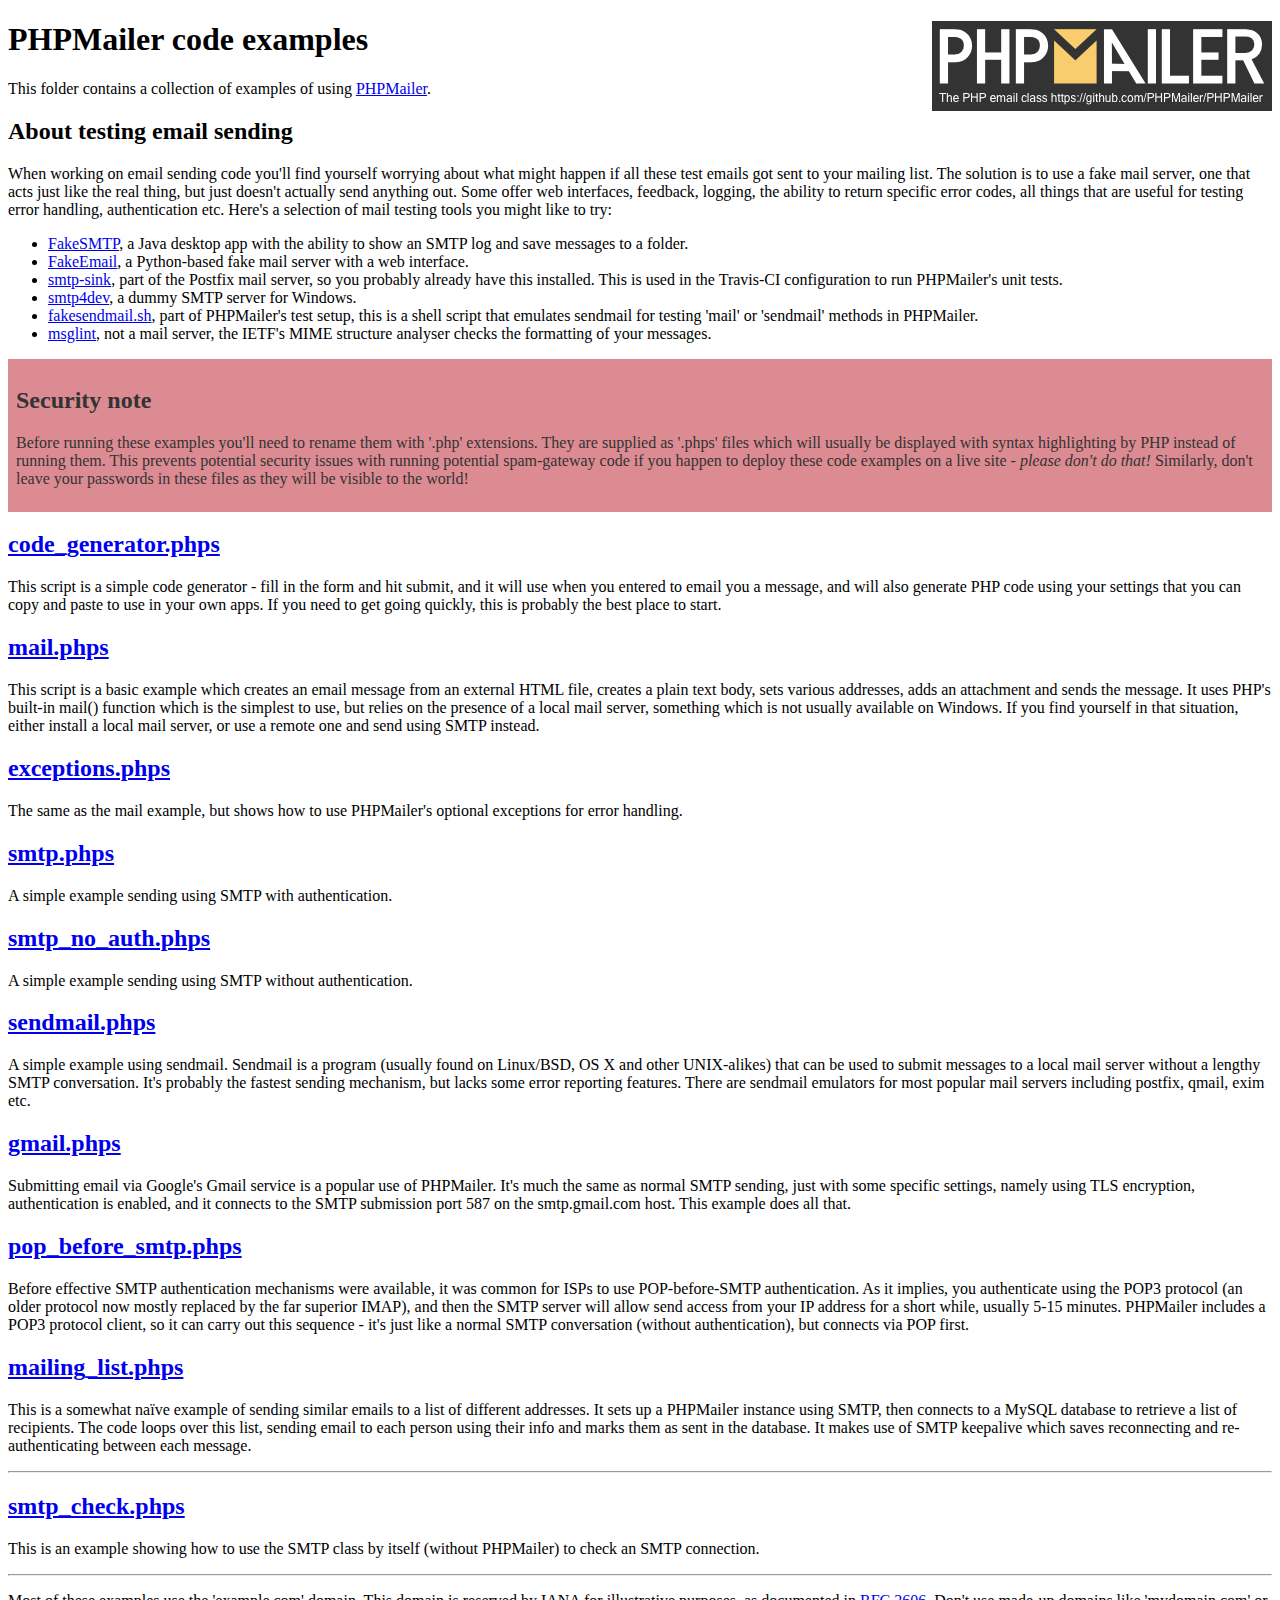
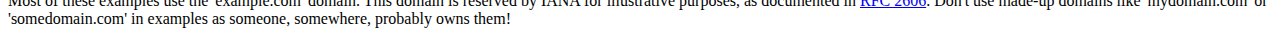
<file: vendor/phpmailer/phpmailer/examples/index.html>
<!DOCTYPE html>
<html>
<head>
	<meta charset="UTF-8">
	<title>PHPMailer Examples</title>
</head>
<body>
<h1>PHPMailer code examples<a href="https://github.com/PHPMailer/PHPMailer"><img src="images/phpmailer.png" style="float:right; border:0;" alt="PHPMailer logo"></a></h1>
<p>This folder contains a collection of examples of using <a href="https://github.com/PHPMailer/PHPMailer">PHPMailer</a>.</p>
<h2>About testing email sending</h2>
<p>When working on email sending code you'll find yourself worrying about what might happen if all these test emails got sent to your mailing list. The solution is to use a fake mail server, one that acts just like the real thing, but just doesn't actually send anything out. Some offer web interfaces, feedback, logging, the ability to return specific error codes, all things that are useful for testing error handling, authentication etc. Here's a selection of mail testing tools you might like to try:</p>
<ul>
  <li><a href="https://github.com/Nilhcem/FakeSMTP">FakeSMTP</a>, a Java desktop app with the ability to show an SMTP log and save messages to a folder. </li>
  <li><a href="https://github.com/isotoma/FakeEmail">FakeEmail</a>, a Python-based fake mail server with a web interface.</li>
  <li><a href="http://www.postfix.org/smtp-sink.1.html">smtp-sink</a>, part of the Postfix mail server, so you probably already have this installed. This is used in the Travis-CI configuration to run PHPMailer's unit tests.</li>
  <li><a href="http://smtp4dev.codeplex.com">smtp4dev</a>, a dummy SMTP server for Windows.</li>
  <li><a href="https://github.com/PHPMailer/PHPMailer/blob/master/test/fakesendmail.sh">fakesendmail.sh</a>, part of PHPMailer's test setup, this is a shell script that emulates sendmail for testing 'mail' or 'sendmail' methods in PHPMailer.</li>
  <li><a href="http://tools.ietf.org/tools/msglint/">msglint</a>, not a mail server, the IETF's MIME structure analyser checks the formatting of your messages.</li>
</ul>
<div style="padding: 8px; color: #333333; background-color: #dc8b92">
<h2>Security note</h2>
<p>Before running these examples you'll need to rename them with '.php' extensions. They are supplied as '.phps' files which will usually be displayed with syntax highlighting by PHP instead of running them. This prevents potential security issues with running potential spam-gateway code if you happen to deploy these code examples on a live site - <em>please don't do that!</em> Similarly, don't leave your passwords in these files as they will be visible to the world!</p>
</div>
<h2><a href="code_generator.phps">code_generator.phps</a></h2>
<p>This script is a simple code generator - fill in the form and hit submit, and it will use when you entered to email you a message, and will also generate PHP code using your settings that you can copy and paste to use in your own apps. If you need to get going quickly, this is probably the best place to start.</p>
<h2><a href="mail.phps">mail.phps</a></h2>
<p>This script is a basic example which creates an email message from an external HTML file, creates a plain text body, sets various addresses, adds an attachment and sends the message. It uses PHP's built-in mail() function which is the simplest to use, but relies on the presence of a local mail server, something which is not usually available on Windows. If you find yourself in that situation, either install a local mail server, or use a remote one and send using SMTP instead.</p>
<h2><a href="exceptions.phps">exceptions.phps</a></h2>
<p>The same as the mail example, but shows how to use PHPMailer's optional exceptions for error handling.</p>
<h2><a href="smtp.phps">smtp.phps</a></h2>
<p>A simple example sending using SMTP with authentication.</p>
<h2><a href="smtp_no_auth.phps">smtp_no_auth.phps</a></h2>
<p>A simple example sending using SMTP without authentication.</p>
<h2><a href="sendmail.phps">sendmail.phps</a></h2>
<p>A simple example using sendmail. Sendmail is a program (usually found on Linux/BSD, OS X and other UNIX-alikes) that can be used to submit messages to a local mail server without a lengthy SMTP conversation. It's probably the fastest sending mechanism, but lacks some error reporting features. There are sendmail emulators for most popular mail servers including postfix, qmail, exim etc.</p>
<h2><a href="gmail.phps">gmail.phps</a></h2>
<p>Submitting email via Google's Gmail service is a popular use of PHPMailer. It's much the same as normal SMTP sending, just with some specific settings, namely using TLS encryption, authentication is enabled, and it connects to the SMTP submission port 587 on the smtp.gmail.com host. This example does all that.</p>
<h2><a href="pop_before_smtp.phps">pop_before_smtp.phps</a></h2>
<p>Before effective SMTP authentication mechanisms were available, it was common for ISPs to use POP-before-SMTP authentication. As it implies, you authenticate using the POP3 protocol (an older protocol now mostly replaced by the far superior IMAP), and then the SMTP server will allow send access from your IP address for a short while, usually 5-15 minutes. PHPMailer includes a POP3 protocol client, so it can carry out this sequence - it's just like a normal SMTP conversation (without authentication), but connects via POP first.</p>
<h2><a href="mailing_list.phps">mailing_list.phps</a></h2>
<p>This is a somewhat naïve example of sending similar emails to a list of different addresses. It sets up a PHPMailer instance using SMTP, then connects to a MySQL database to retrieve a list of recipients. The code loops over this list, sending email to each person using their info and marks them as sent in the database. It makes use of SMTP keepalive which saves reconnecting and re-authenticating between each message.</p>
<hr>
<h2><a href="smtp_check.phps">smtp_check.phps</a></h2>
<p>This is an example showing how to use the SMTP class by itself (without PHPMailer) to check an SMTP connection.</p>
<hr>
<p>Most of these examples use the 'example.com' domain. This domain is reserved by IANA for illustrative purposes, as documented in <a href="http://tools.ietf.org/html/rfc2606">RFC 2606</a>. Don't use made-up domains like 'mydomain.com' or 'somedomain.com' in examples as someone, somewhere, probably owns them!</p>
</body>
</html>
</file>
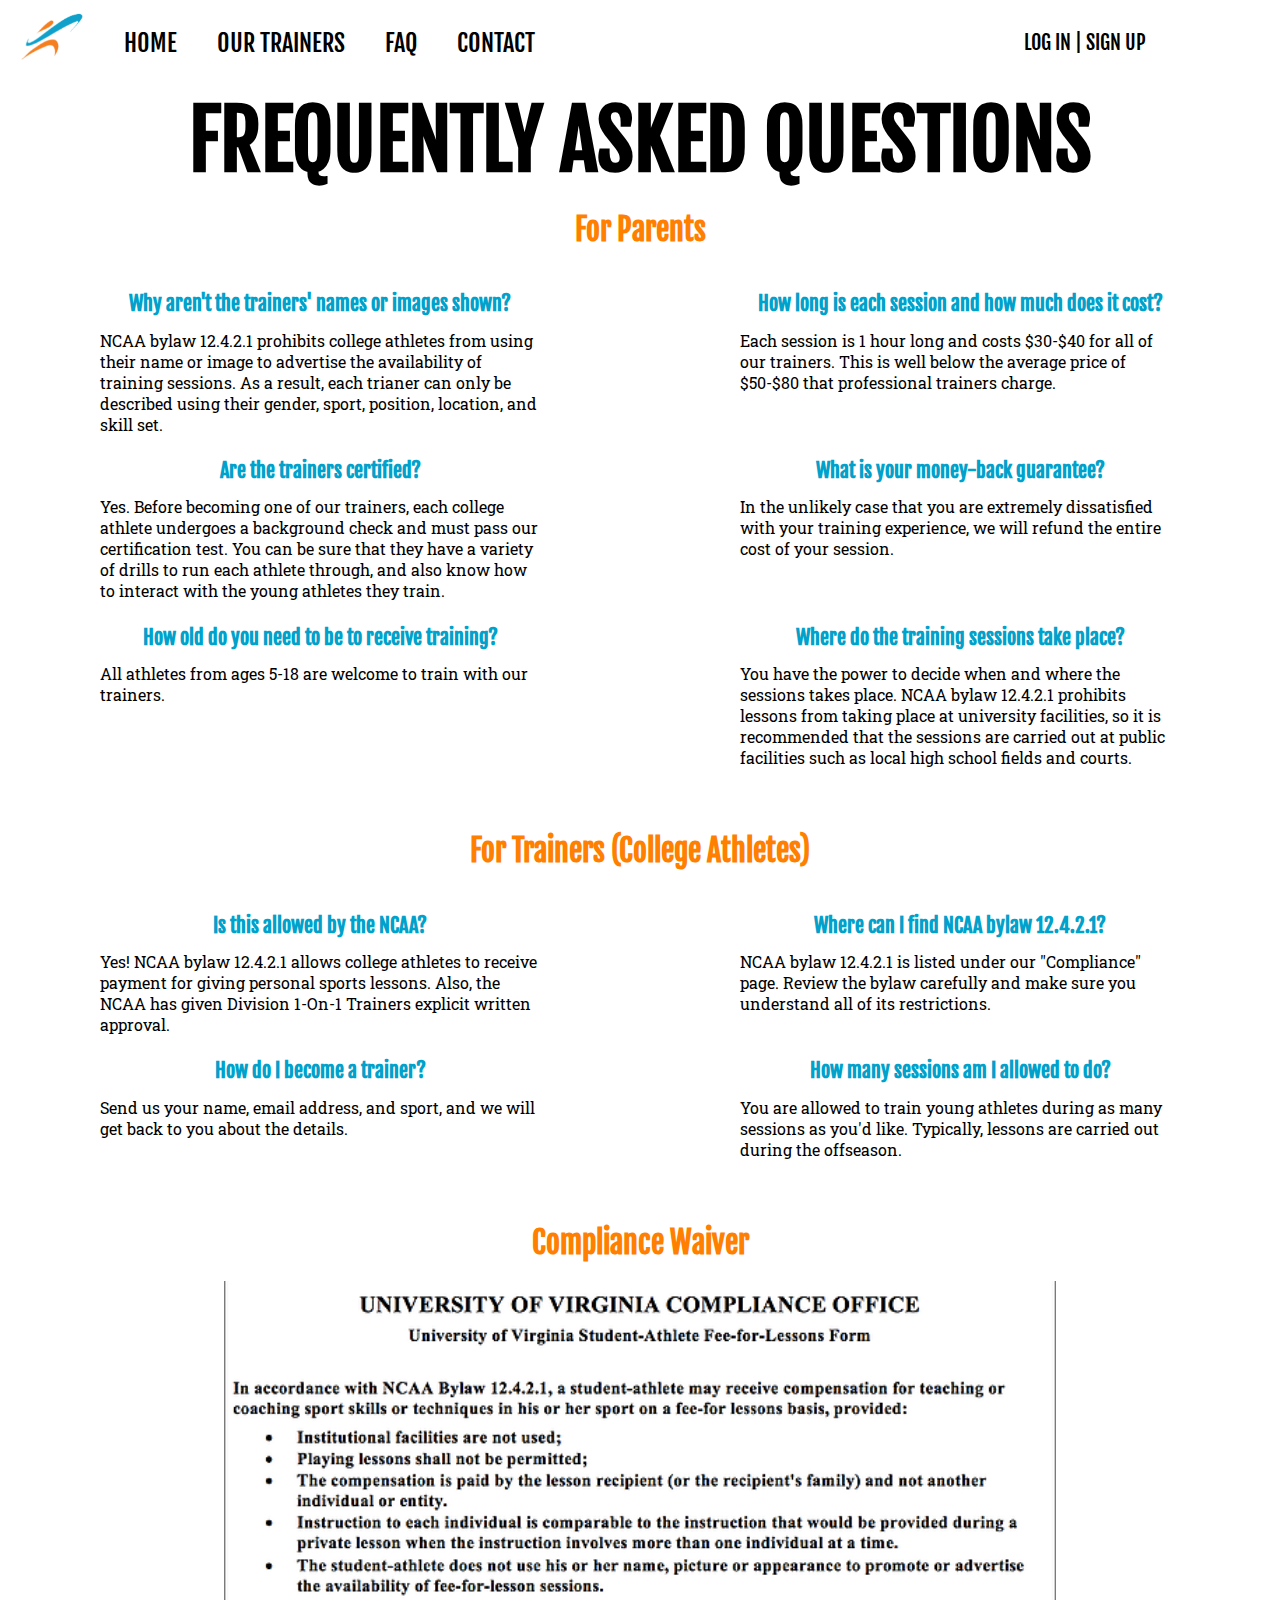
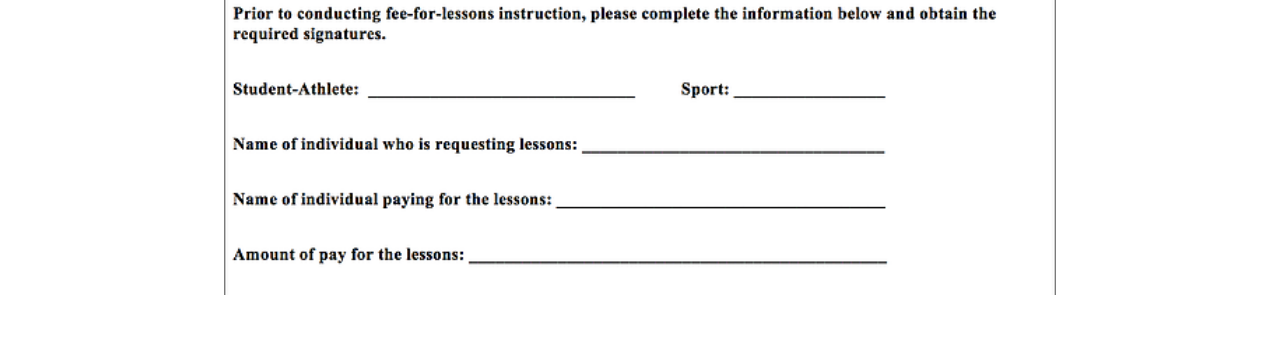
<file: faq.html>
<!DOCTYPE html>
<html> 
<head> 
	<meta charset="UTF-8" /> 
	<meta name="viewport" content="width=device-width, initial-scale=1.0">
	<title>Division 1-On-1 | FAQ</title>
	<link rel="stylesheet" href="fstyles.css" type="text/css" />
	<link rel="icon" type="image/png" href="divisionlogo.png">
	<script src="https://ajax.googleapis.com/ajax/libs/jquery/3.1.0/jquery.min.js"></script>
	<script src="main.js"></script>
</head>
<style>
	@import url('https://fonts.googleapis.com/css?family=Fjalla+One');
</style>
<style>
	@import url('https://fonts.googleapis.com/css?family=Roboto+Slab');
</style>
<body>
	<div class="container">
		<a href="index.html"><img class="logo" src="divisionlogo.png"/></a>
	</div>
	<div class="nav-bar">
		<div class="nav">
			<ul>
				<li><a href="index.html">HOME
				</a></li><li><a href="trainers.html">OUR TRAINERS
				</a></li><li><a href="faq.html">FAQ
				</a></li><li><a href="index.html#contact">CONTACT
				</a></li>
			</ul>
		</div><div class="log">
			LOG IN | SIGN UP
		</div>
	</div>

	<h1 class="title">FREQUENTLY ASKED QUESTIONS</h1>

	<div class="row">
		<h1>For Parents</h1>
		<div class="q2">
			<h1>Why aren't the trainers' names or images shown?</h1>
			<p>NCAA bylaw 12.4.2.1 prohibits college athletes from using their name or image to advertise the availability of training sessions. As a result, each trianer can only be described using their gender, sport, position, location, and skill set.</p>
		</div><div class="q2">
			<h1>How long is each session and how much does it cost?</h1>
			<p>Each session is 1 hour long and costs $30-$40 for all of our trainers. This is well below the average price of $50-$80 that professional trainers charge.</p>
		</div>
		<div class="q2">
			<h1>Are the trainers certified?</h1>
			<p>Yes. Before becoming one of our trainers, each college athlete undergoes a background check and must pass our certification test. You can be sure that they have a variety of drills to run each athlete through, and also know how to interact with the young athletes they train.</p>
		</div><div class="q2">
			<h1>What is your money-back guarantee?</h1>
			<p>In the unlikely case that you are extremely dissatisfied with your training experience, we will refund the entire cost of your session.</p>
		</div>
		<div class="q2">
			<h1>How old do you need to be to receive training?</h1>
			<p>All athletes from ages 5-18 are welcome to train with our trainers.</p>
		</div><div class="q2">
			<h1>Where do the training sessions take place?</h1>
			<p>You have the power to decide when and where the sessions takes place. NCAA bylaw 12.4.2.1 prohibits lessons from taking place at university facilities, so it is recommended that the sessions are carried out at public facilities such as local high school fields and courts.</p>
		</div>
	</div>
	<div class="row">
		<h1>For Trainers (College Athletes)</h1>
		<div class="q2">
			<h1>Is this allowed by the NCAA?</h1>
			<p>Yes! NCAA bylaw 12.4.2.1 allows college athletes to receive payment for giving personal sports lessons. Also, the NCAA has given Division 1-On-1 Trainers explicit written approval.</p>
		</div><div class="q2">
			<h1>Where can I find NCAA bylaw 12.4.2.1?</h1>
			<p>NCAA bylaw 12.4.2.1 is listed under our "Compliance" page. Review the bylaw carefully and make sure you understand all of its restrictions.</p>
		</div>
		<div class="q2">
			<h1>How do I become a trainer?</h1>
			<p>Send us your name, email address, and sport, and we will get back to you about the details.</p> 
		</div><div class="q2">
			<h1>How many sessions am I allowed to do?</h1>
			<p>You are allowed to train young athletes during as many sessions as you'd like. Typically, lessons are carried out during the offseason.</p>
		</div>
	</div>
	<div class="row">
		<h1>Compliance Waiver</h1>
		<img class="waiver" src="waiver.png"/>
	</div>
</body>
</html>
</file>
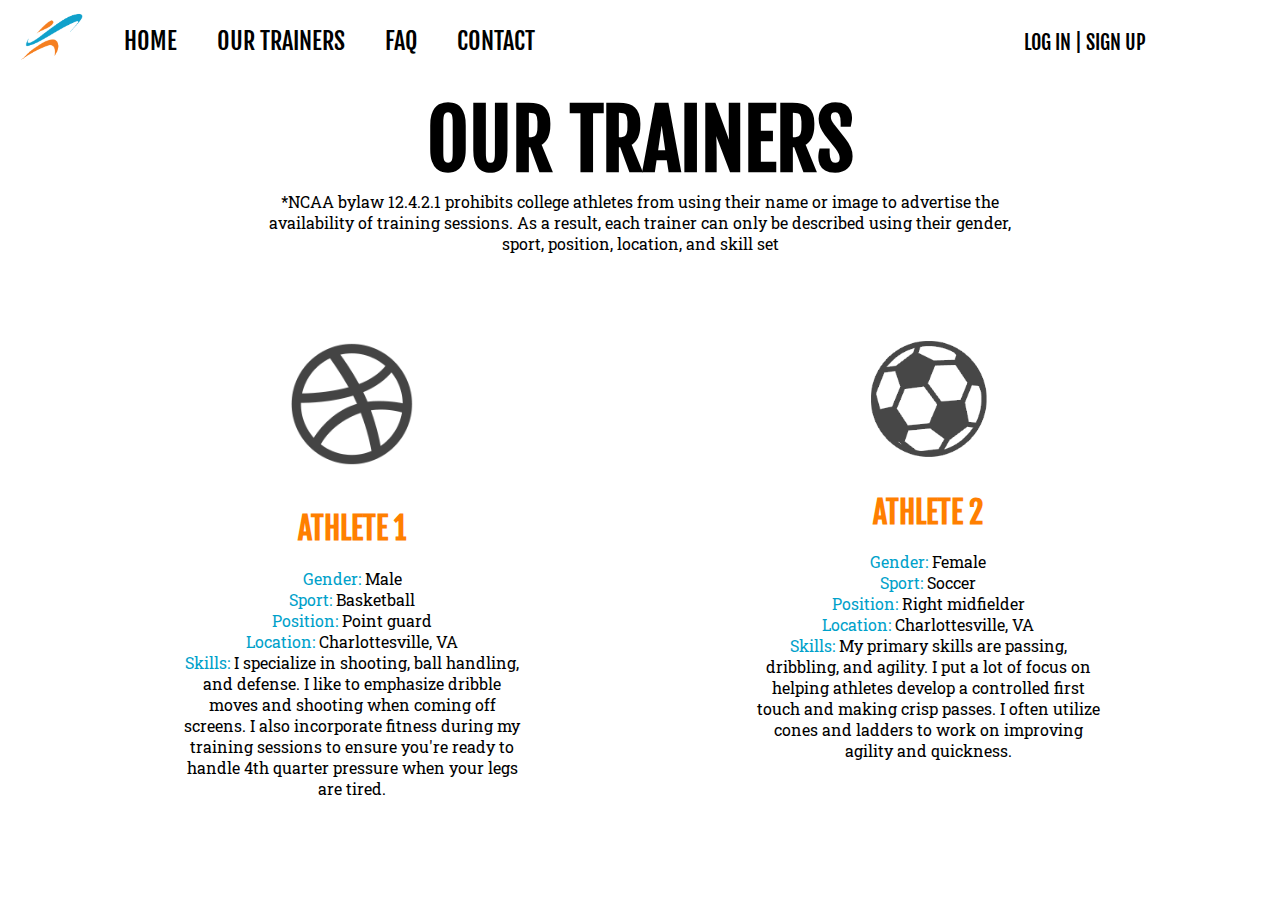
<file: trainers.html>
<!DOCTYPE html>
<html> 
<head> 
	<meta charset="UTF-8" /> 
	<meta name="viewport" content="width=device-width, initial-scale=1.0">
	<title>Division 1-On-1 | Our Trainers</title>
	<link rel="stylesheet" href="tstyles.css" type="text/css" />
	<link rel="icon" type="image/png" href="divisionlogo.png">
	<script src="https://ajax.googleapis.com/ajax/libs/jquery/3.1.0/jquery.min.js"></script>
	<script src="main.js"></script>
</head>
<style>
	@import url('https://fonts.googleapis.com/css?family=Fjalla+One');
</style>
<style>
	@import url('https://fonts.googleapis.com/css?family=Roboto+Slab');
</style>
<body>
	<div class="container">
		<a href="index.html"><img class="logo" src="divisionlogo.png"/></a>
	</div>
	<div class="nav-bar">
		<div class="nav">
			<ul>
				<li><a href="index.html">HOME
				</a></li><li><a href="trainers.html">OUR TRAINERS
				</a></li><li><a href="faq.html">FAQ
				</a></li><li><a href="index.html#contact">CONTACT
				</a></li>
			</ul>
		</div><div class="log">
			LOG IN | SIGN UP
		</div>
	</div>

	<h1 class="title">OUR TRAINERS</h1>
	<p>*NCAA bylaw 12.4.2.1 prohibits college athletes from using their name or image to advertise the availability of training sessions. As a result, each trainer can only be described using their gender, sport, position, location, and skill set</p>

	<div class="row">
		<div class="profile">
			<img class="sport1" src="basketballicon.png"/>
			<h1>ATHLETE 1</h1>
			<p><span class="color-text">Gender:</span> Male<br>
				<span class="color-text">Sport:</span> Basketball<br>
				<span class="color-text">Position:</span> Point guard<br>
				<span class="color-text">Location:</span> Charlottesville, VA<br>
				<span class="color-text">Skills:</span> I specialize in shooting, ball handling, and defense. I like to emphasize dribble moves and shooting when coming off screens. I also incorporate fitness during my training sessions to ensure you're ready to handle 4th quarter pressure when your legs are tired.</p>
		</div><div class="profile">
			<img class="sport2" src="soccericon.png"/>
			<h1>ATHLETE 2</h1>
			<p><span class="color-text">Gender:</span> Female<br>
				<span class="color-text">Sport:</span> Soccer<br>
				<span class="color-text">Position:</span> Right midfielder<br>
				<span class="color-text">Location:</span> Charlottesville, VA<br>
				<span class="color-text">Skills:</span> My primary skills are passing, dribbling, and agility. I put a lot of focus on helping athletes develop a controlled first touch and making crisp passes. I often utilize cones and ladders to work on improving agility and quickness.</p>
		</div>
	</div>
</body>
</html>
</file>
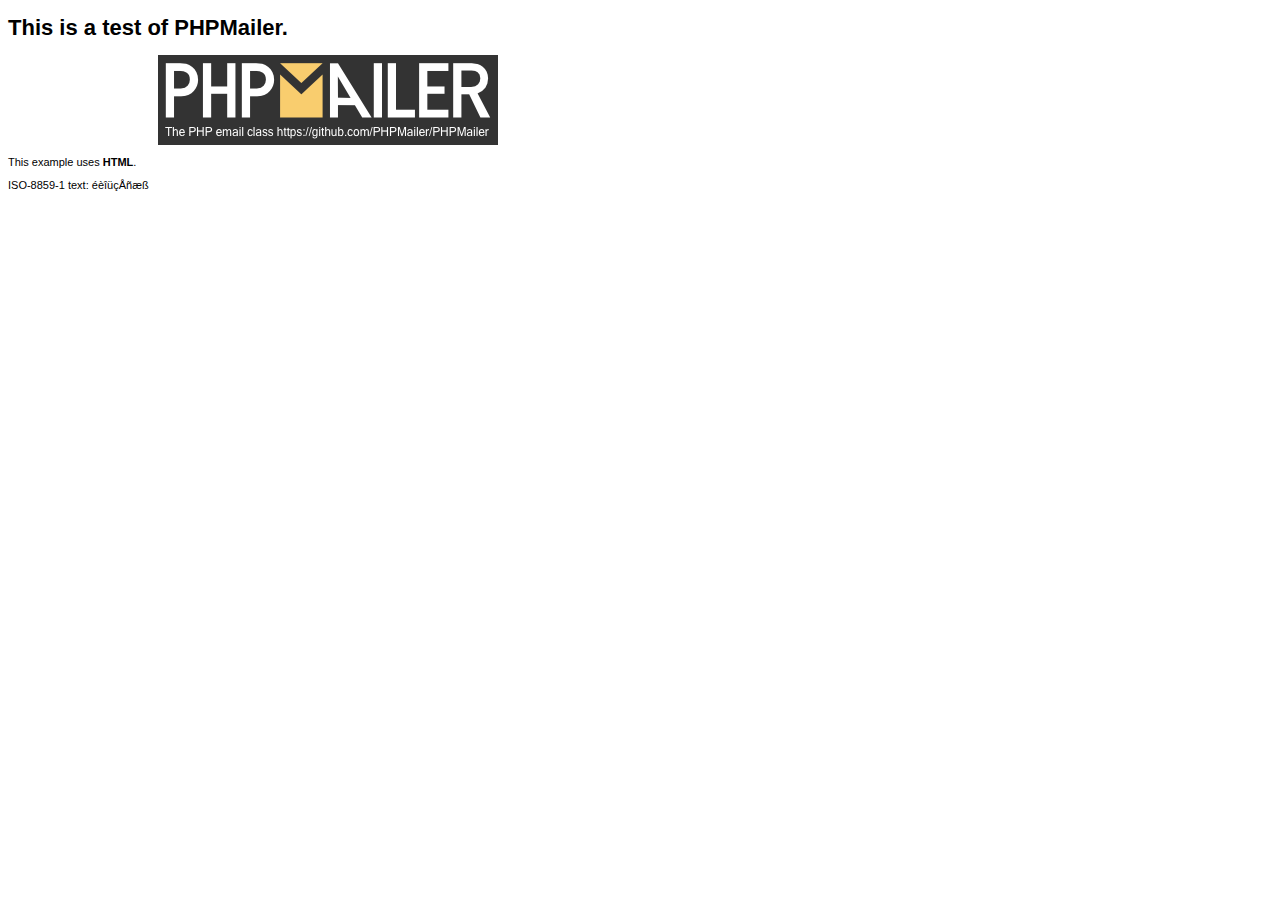
<file: vendor/phpmailer/phpmailer/examples/contents.html>
<!DOCTYPE HTML PUBLIC "-//W3C//DTD HTML 4.01 Transitional//EN" "http://www.w3.org/TR/html4/loose.dtd">
<html>
<head>
  <meta http-equiv="Content-Type" content="text/html; charset=iso-8859-1">
  <title>PHPMailer Test</title>
</head>
<body>
<div style="width: 640px; font-family: Arial, Helvetica, sans-serif; font-size: 11px;">
  <h1>This is a test of PHPMailer.</h1>
  <div align="center">
    <a href="https://github.com/PHPMailer/PHPMailer/"><img src="images/phpmailer.png" height="90" width="340" alt="PHPMailer rocks"></a>
  </div>
  <p>This example uses <strong>HTML</strong>.</p>
  <p>ISO-8859-1 text: ���������</p>
</div>
</body>
</html>
</file>
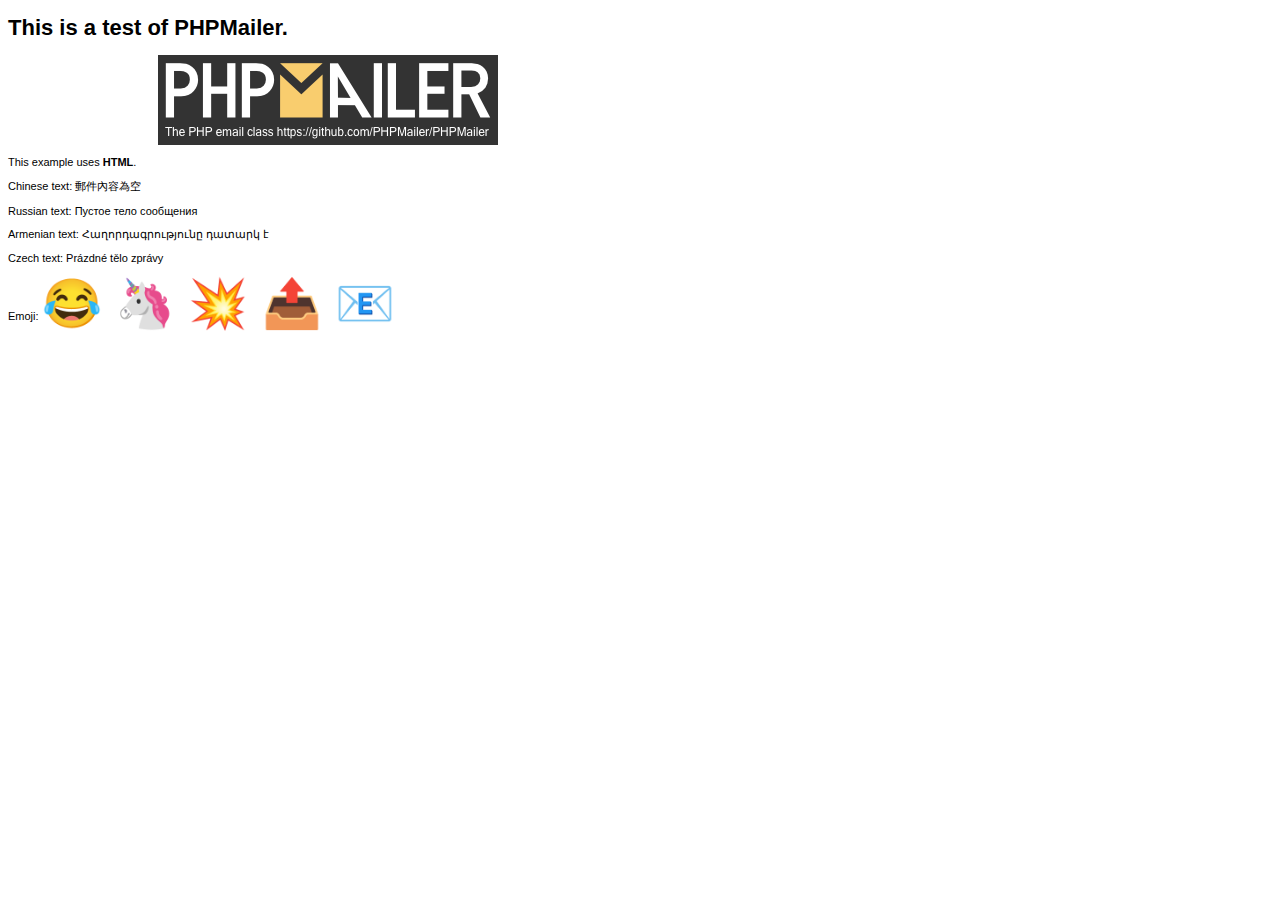
<file: vendor/phpmailer/phpmailer/examples/contentsutf8.html>
<!DOCTYPE HTML PUBLIC "-//W3C//DTD HTML 4.01 Transitional//EN" "http://www.w3.org/TR/html4/loose.dtd">
<html>
<head>
  <meta http-equiv="Content-Type" content="text/html; charset=utf-8">
  <title>PHPMailer Test</title>
</head>
<body>
<div style="width: 640px; font-family: Arial, Helvetica, sans-serif; font-size: 11px;">
  <h1>This is a test of PHPMailer.</h1>
  <div align="center">
    <a href="https://github.com/PHPMailer/PHPMailer/"><img src="images/phpmailer.png" height="90" width="340" alt="PHPMailer rocks"></a>
  </div>
  <p>This example uses <strong>HTML</strong>.</p>
  <p>Chinese text: 郵件內容為空</p>
  <p>Russian text: Пустое тело сообщения</p>
  <p>Armenian text: Հաղորդագրությունը դատարկ է</p>
  <p>Czech text: Prázdné tělo zprávy</p>
  <p>Emoji: <span style="font-size: 48px">😂 🦄 💥 📤 📧</span></p>
</div>
</body>
</html>
</file>
<file: fstyles.css>
body {
	margin: 0;
	overflow-x: hidden;
}

ul {
	list-style: none;
	margin: 0;
	padding-top: 28px;
	display: inline-block;

}

li {
	font-family: 'Fjalla One', sans-serif;
	font-size: 24px;
	display: inline-block;
	padding: 0 20px;
	color: white;
}
a {
	color: black;
	text-decoration: none;
	font-family: 'Fjalla One', sans-serif;
	text-align: center;
}

.container {
	position: relative;
	width: 100%;
	overflow-x: hidden;
}
.logo {
	width: 75px;
	position: absolute;
	top: 0%;
	left: 1%;
	display: inline-block;
	z-index: 100000;
	position: fixed;

}
.nav-bar {
	position: fixed;
	background-color: white;
	width: 100%;
	margin: 0 auto;
	height: 80px;
	z-index: 10000;	
}

.nav {
	display: inline-block;
	vertical-align: top;
	width: 35%;
	margin: 0 auto;
	margin-left: 5%;
}

.log {
	display: inline-block;
	color: black;
	font-family: 'Fjalla One', sans-serif;
	font-size: 20px;
	width: 10%;
	padding-left: 45%;
	padding-top: 30px;
	cursor: pointer;
}

.title {
	font-size: 80px;
	text-align: center;
	font-family: 'Fjalla One', sans-serif;
	margin: 0;
	padding-top: 7%;
}


.row  {
	width: 100%;
	margin: 0 auto;
	margin-bottom: 5%;
}

.row h1 {
	text-align: center;
	font-family: 'Fjalla One', sans-serif;
	font-size: 30px;
	color: #FF7F00;
}

.q2 p {
	margin: 0 100px 0 100px;
	font-family: 'Roboto slab', serif;
}

.q2 {
	width: 50%;
	margin: 0 auto;
	display: inline-block;
	font-family: 'Fjalla One', sans-serif;
	vertical-align: top;
	margin-top: 10px;
}

.q2 h1 {
	color: #00a1ca;
	font-size: 20px;
}

.waiver {
	width: 65%;
	display: block;
	margin: 0 auto;
}

/*******************************
        MEDIA QUERIES          
*******************************/
@media screen and (max-width: 1410px) {
	.nav {
		width: 40%;
	}
	.log {
		padding-left: 35%;
	}
}

@media screen and (max-width: 1235px) {
	.nav {
		width: 45%;
	}
	.log {
		width: 15%;
		padding-left: 30%;
	}
}
@media screen and (max-width: 1200px) {
	.title {
		font-size: 60px;
		padding-top: 10%;
	}
	.q2 p {
		margin: 0 70px 0 70px;
	}
}
@media screen and (max-width: 1100px) {
	.nav {
		width: 50%;
	}
	.log {
		width: 15%;
		padding-left: 25%;
	}
}
@media screen and (max-width: 987px) {
	.nav {
		width: 60%;
	}
	.log {
		width: 20%;
		padding-left: 15%;
	}
}
@media screen and (max-width: 950px) {
	.q2 {
		display: block;
		width: 80%;
		margin-top: 5%;
	}
	.q2 p {
		margin: 0;
	}
}

@media screen and (max-width: 900px) {
	.title {
		font-size: 40px;
		padding-top: 15%;
	}
	li {
		padding: 0 10px;
	}
	.nav {
		width: 50%;
	}
	.log {
		width: 17%;
		padding-left: 25%;
	}

}
@media screen and (max-width: 827px) {
	.nav {
		width: 55%;
	}
	.log {
		width: 20%;
		padding-left: 20%;
	}
}
@media screen and (max-width: 759px) {
	.nav {
		width: 60%;
	}
	.log {
		width: 20%;
		padding-left: 15%;
	}
}
@media screen and (max-width: 689px) {
	.nav {
		width: 65%;
	}
	.log {
		width: 20%;
		padding-left: 10%;
	}
}
@media screen and (max-width: 636px) {
	.nav {
		width: 70%;
	}
	.log {
		width: 20%;
		padding-left: 3%;
	}
}
@media screen and (max-width: 623px) {
	/*.log {
		width: 22%;
		padding-left: 2%;
	}*/
	li {
		font-size: 20px;
	}
	.log {
		font-size: 18px;
	}
}
@media screen and (max-width: 600px) {
	.q2 {
		width: 85%;
		font-size: 12px;
	}
	.q2 h1{
		font-size: 16px;
	}
	.title {
		font-size: 30px;
		padding-top: 20%;
	}
	.logo {
		width: 65px;
		top: 5px;
	}

}
@media screen and (max-width: 561px) {
	.log {
		width: 13%;
		padding-left: 15%;
		font-size: 16px;
	}
	li {
		padding: 0 5px;
	}
	.nav {
		width: 65%;
	}
}
@media screen and (max-width: 499px) {
	.nav {
		width: 60%;
		margin-left: 70px;
	}
	ul {
		padding-left: 0;
	
	}
	.log {
		padding-left: 10%;
	}

}
@media screen and (max-width: 474px) {
	.nav {
		width: 65%;
	}
	.log {
		padding-left: 5%;
	}

}
@media screen and (max-width: 463px) {
	li {
		font-size: 18px;
	}
	.log {
		font-size: 16px;
		padding-left: 3%;
	}
}
@media screen and (max-width: 400px) {
	li {
		font-size: 16px;
	}
	.log {
		font-size: 14px;
		padding-left: 0;
	}
	.nav {
		width: 65%;
	}
}
@media screen and (max-width: 375px) {
	.logo {
		width: 60px;
	}
	.nav {
		width: 67%;
		margin-left: 60px;
	}
	li {
		padding: 0 3px;
	}
	.title {
		padding-top: 25%;
	}
}

@media screen and (max-width: 320px) {
	li {
		font-size: 14px;
	}
	.log {
		font-size: 12px;
		padding-left: 0;
	}
}
</file>
<file: tstyles.css>
body {
	margin: 0;
	overflow-x: hidden;
}
ul {
	list-style: none;
	margin: 0;
	padding-top: 5%;
	display: inline-block;

}

li {
	font-family: 'Fjalla One', sans-serif;
	font-size: 24px;
	display: inline-block;
	padding: 0 20px;
	color: black;
}
a {
	color: black;
	text-decoration: none;
	font-family: 'Fjalla One', sans-serif;
	text-align: center;
}

.container {
	position: relative;
	width: 100%;
	overflow-x: hidden;
}
.logo {
	width: 75px;
	position: absolute;
	top: 0%;
	left: 1%;
	display: inline-block;
	z-index: 100000;
	position: fixed;

}
.nav-bar {
	position: fixed;
	background-color: white;
	width: 100%;
	margin: 0 auto;
	height: 80px;
	z-index: 10000;	
}
.nav {
	display: inline-block;
	vertical-align: top;
	width: 35%;
	margin: 0 auto;
	margin-left: 5%;
}

.log {
	display: inline-block;
	color: black;
	font-family: 'Fjalla One', sans-serif;
	font-size: 20px;
	width: 10%;
	padding-left: 45%;
	padding-top: 30px;
	cursor: pointer;
}

.title {
	font-size: 80px;
	text-align: center;
	font-family: 'Fjalla One', sans-serif;
	margin: 0;
	padding-top: 7%;
}

p {
	width: 60%;
	margin: 0 auto;
	text-align: center;
	font-family: 'Roboto slab', serif;
}

.row {
	width: 90%;
	margin: 0 auto;
	margin-top: 5%;
	margin-bottom: 5%;
}

.profile {
	display: inline-block;
	width: 50%;
	text-align: center;
	vertical-align: top;
}

.profile h1 {
	text-align: center;
	font-size: 30px;
	font-family: 'Fjalla One', sans-serif;
	color: #FF7F00;
}

.color-text {
	color: #00a1ca;
}

.sport1 {
	width: 30%;
	display: block;
	margin: 0 auto;
	vertical-align: top;
}

.sport2 {
	width: 32%;
	display: block;
	margin: 0 auto;
	vertical-align: top;
	padding-top: 20px;
	padding-bottom: 15px;
}

/*******************************
        MEDIA QUERIES          
*******************************/


    /**************
        NAV-BAR
    **************/
@media screen and (max-width: 1410px) {
	.nav {
		width: 40%;
	}
	.log {
		padding-left: 35%;
	}
}
@media screen and (max-width: 1235px) {
	.nav {
		width: 45%;
	}
	.log {
		width: 15%;
		padding-left: 30%;
	}
}
@media screen and (max-width: 1100px) {
	.nav {
		width: 50%;
	}
	.log {
		width: 15%;
		padding-left: 25%;
	}
}
@media screen and (max-width: 987px) {
	.nav {
		width: 60%;
	}
	.log {
		width: 20%;
		padding-left: 15%;
	}
}
@media screen and (max-width: 900px) {
	li {
		padding: 0 10px;
	}
	.nav {
		width: 50%;
	}
	.log {
		width: 17%;
		padding-left: 25%;
	}

}
@media screen and (max-width: 827px) {
	.nav {
		width: 55%;
	}
	.log {
		width: 20%;
		padding-left: 20%;
	}
}
@media screen and (max-width: 759px) {
	.nav {
		width: 60%;
	}
	.log {
		width: 20%;
		padding-left: 15%;
	}
}
@media screen and (max-width: 689px) {
	.nav {
		width: 65%;
	}
	.log {
		width: 20%;
		padding-left: 10%;
	}
}
@media screen and (max-width: 636px) {
	.nav {
		width: 70%;
	}
	.log {
		width: 20%;
		padding-left: 3%;
	}
}
@media screen and (max-width: 623px) {
	li {
		font-size: 20px;
	}
	.log {
		font-size: 18px;
	}
}
@media screen and (max-width: 600px) {
	.logo {
		width: 65px;
		top: 5px;
	}

}
@media screen and (max-width: 561px) {
	.log {
		width: 13%;
		padding-left: 15%;
		font-size: 16px;
	}
	li {
		padding: 0 5px;
	}
	.nav {
		width: 65%;
	}
}
@media screen and (max-width: 499px) {
	.nav {
		width: 60%;
		margin-left: 70px;
	}
	ul {
		padding-left: 0;
	
	}
	.log {
		padding-left: 10%;
	}

}
@media screen and (max-width: 474px) {
	.nav {
		width: 65%;
	}
	.log {
		padding-left: 5%;
	}

}
@media screen and (max-width: 463px) {
	li {
		font-size: 18px;
	}
	.log {
		font-size: 16px;
		padding-left: 3%;
	}
}
@media screen and (max-width: 400px) {
	li {
		font-size: 16px;
	}
	.log {
		font-size: 14px;
		padding-left: 0;
	}
	.nav {
		width: 65%;
	}
}
@media screen and (max-width: 375px) {
	.logo {
		width: 60px;
	}
	.nav {
		width: 67%;
		margin-left: 60px;
	}
	li {
		padding: 0 3px;
	}
}

@media screen and (max-width: 320px) {
	li {
		font-size: 14px;
	}
	.log {
		font-size: 12px;
		padding-left: 0;
	}
}
</file>
